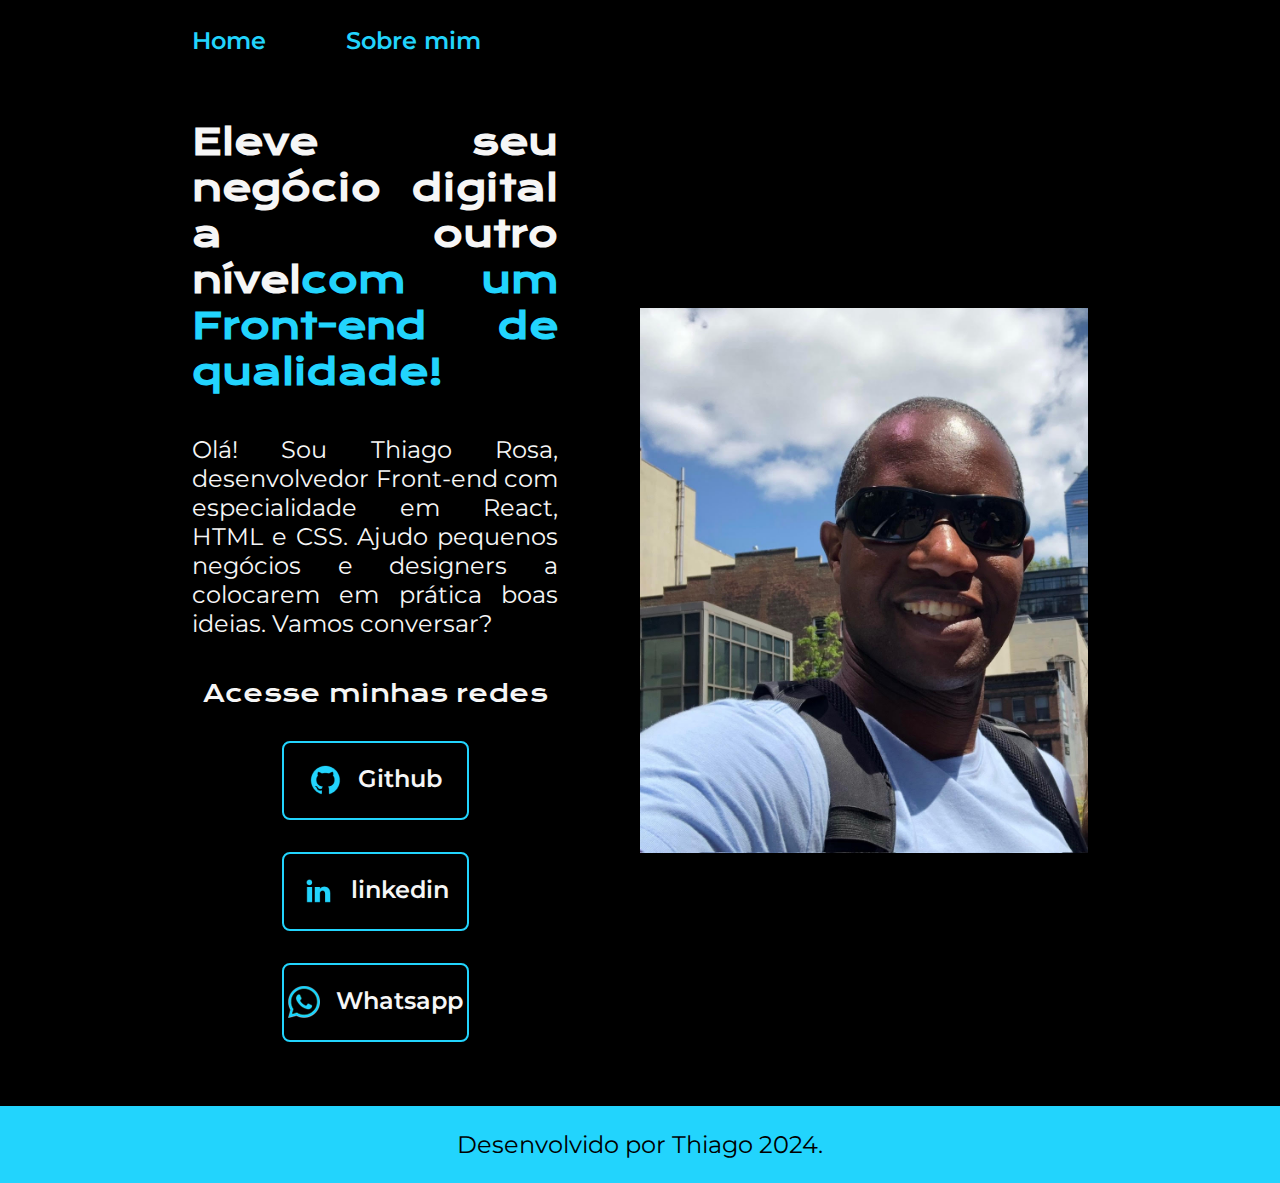
<file: index.html>
<!DOCTYPE html>
<html lang="pt-br">

<head>
    <meta charset="UTF-8">
    <meta http-equiv="X-UA-Compatible" content="IE=edge">
    <meta name="viewport" content="width=device-width, initial-scale=1.0">
    <title>Portifolio</title>
    <link rel="stylesheet" href="./styles/style.css">
</head>

<body>
    <header class="cabecalho">
        <nav class="cabecalho__menu">
            <a class="cabecalho__menu__link" href="index.html">Home</a>
            <a class="cabecalho__menu__link" href="about.html">Sobre mim</a>
        </nav>
    </header>
    <main class="apresentacao">
        <section class="apresentacao__conteudo">
            <h1 class="apresentacao__conteudo__titulo">Eleve seu negócio digital a outro nível<strong 
            class="titulo-destaque">com um Front-end de qualidade!
            </strong></h1>
            <p class="apresentacao__conteudo__texto">Olá! Sou Thiago Rosa, desenvolvedor
            Front-end com especialidade em React, HTML e
            CSS. Ajudo pequenos negócios e designers a
            colocarem em prática boas ideias. Vamos
            conversar?</p>
            <div class="apresentacao__links">
                <h2 class="apresentacao__links__subtitulo">Acesse minhas redes</h2>
                <a class="apresentacao__links__navegacao" href="https://github.com/thiagorcon" target="_blank">
                    <img src="./assets/github.png">
                    Github
                </a>
                <a class="apresentacao__links__navegacao" href="https://www.linkedin.com/in/thiago-rosa-con/" target="_blank">
                    <img src="./assets/linkedin.png">
                    linkedin
                </a>                
                <a class="apresentacao__links__navegacao" href="https://wa.me/5521981161988" target="_blank">
                    <img src="./assets/whatsapp.png">
                    Whatsapp
                </a>
            </div>
        </section>
        <img class="apresentacao__imagem" src="./assets/foto3.jpg" alt="Foto da Thiago">
    </main>
    <footer class="rodape">
        <p>Desenvolvido por Thiago 2024.</p>
    </footer>
</body>

</html>
</file>
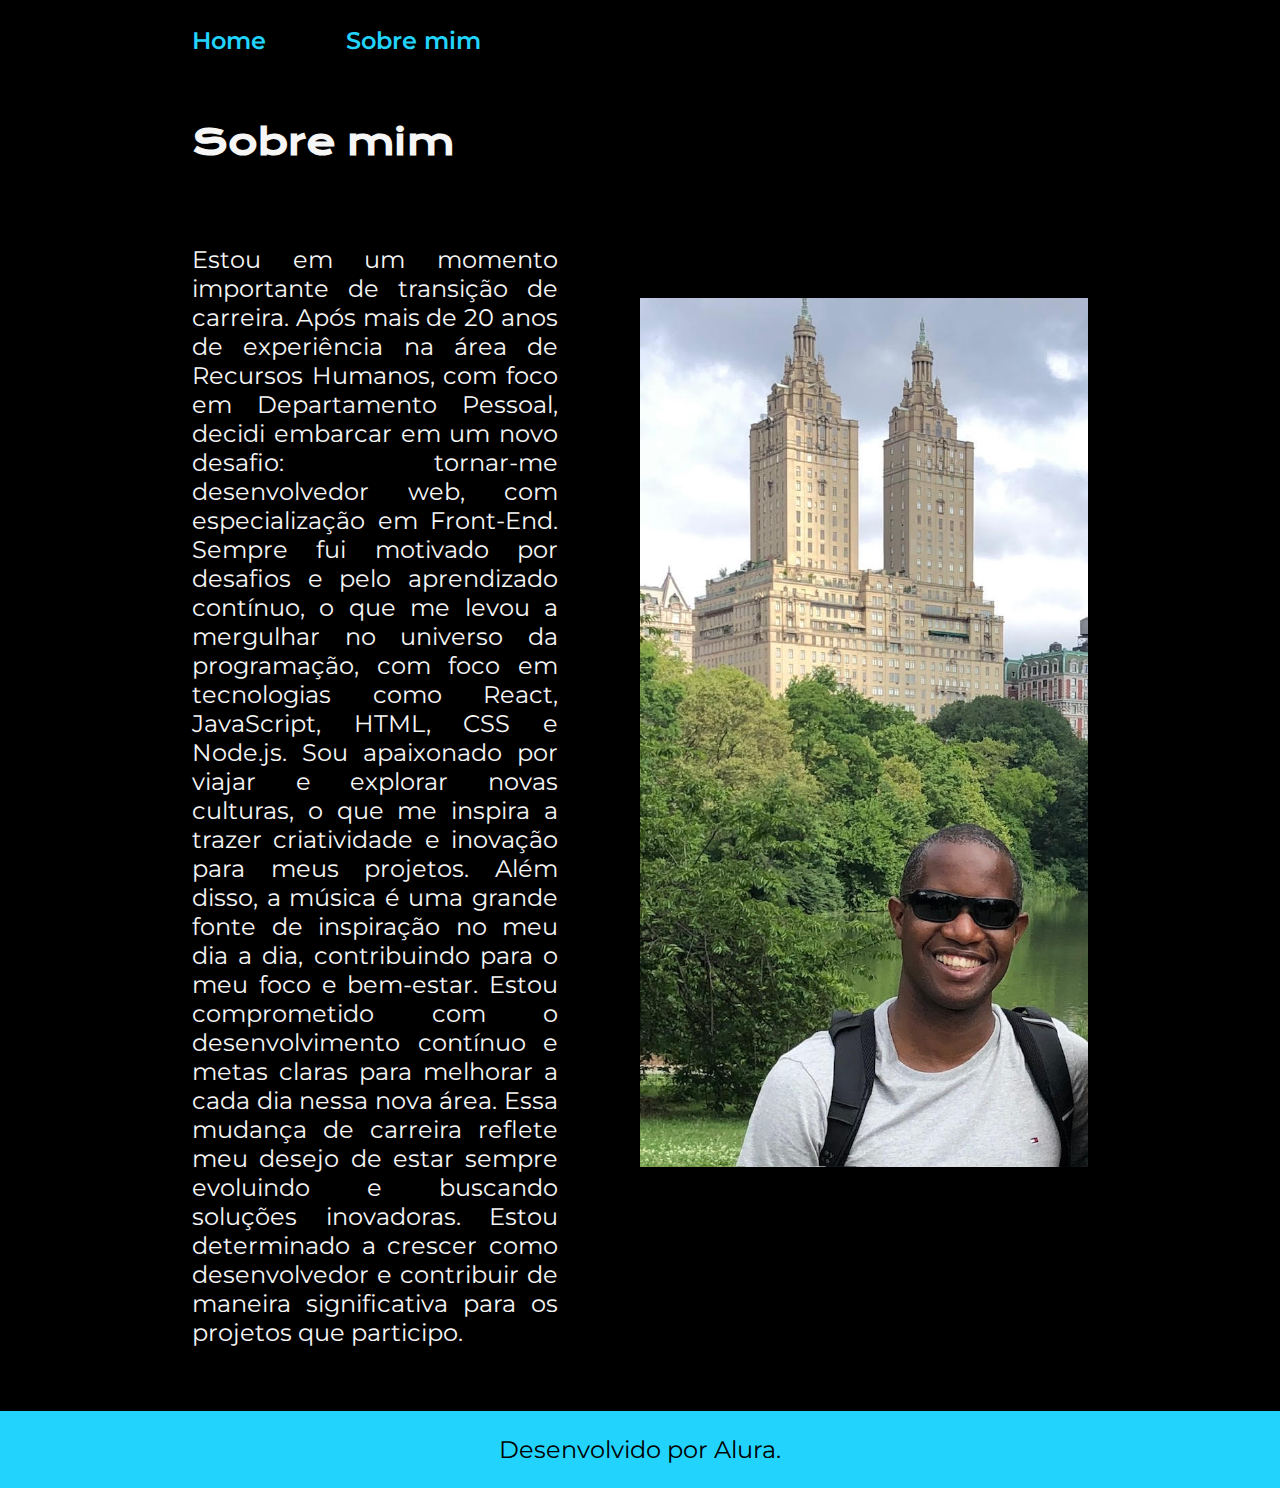
<file: about.html>
<!DOCTYPE html>
<html lang="pt-br">
  <head>
    <meta charset="UTF-8" />
    <meta http-equiv="X-UA-Compatible" content="IE=edge" />
    <meta name="viewport" content="width=device-width, initial-scale=1.0" />
    <title>Sobre mim</title>
    <link rel="stylesheet" href="./styles/style.css" />
  </head>

  <body>
    <header class="cabecalho">
      <nav class="cabecalho__menu">
        <a class="cabecalho__menu__link" href="index.html">Home</a>
        <a class="cabecalho__menu__link" href="about.html">Sobre mim</a>
      </nav>
    </header>

    <main class="apresentacao">
      <section class="apresentacao__conteudo">
        <h1 class="apresentacao__conteudo__titulo">Sobre mim</h1>
        <p class="apresentacao__conteudo__texto">
          
        </p>
        <p class="apresentacao__conteudo__texto">
          Estou em um momento importante de transição de carreira. Após mais de
          20 anos de experiência na área de Recursos Humanos, com foco em
          Departamento Pessoal, decidi embarcar em um novo desafio: tornar-me
          desenvolvedor web, com especialização em Front-End. Sempre fui
          motivado por desafios e pelo aprendizado contínuo, o que me levou a
          mergulhar no universo da programação, com foco em tecnologias como
          React, JavaScript, HTML, CSS e Node.js. Sou apaixonado por viajar e explorar
          novas culturas, o que me inspira a trazer criatividade e inovação para
          meus projetos. Além disso, a música é uma grande fonte de inspiração
          no meu dia a dia, contribuindo para o meu foco e bem-estar. Estou
          comprometido com o desenvolvimento contínuo e metas claras para
          melhorar a cada dia nessa nova área. Essa mudança de carreira reflete
          meu desejo de estar sempre evoluindo e buscando soluções inovadoras.
          Estou determinado a crescer como desenvolvedor e contribuir de maneira
          significativa para os projetos que participo.
        </p>
      </section>
      <img
        class="apresentacao__imagem"
        src="./assets/foto2.jpg"
        alt="Foto Thiago"
      />
    </main>

    <footer class="rodape">
      <p>Desenvolvido por Alura.</p>
    </footer>
  </body>
</html>
</file>
<file: styles/style.css>
@import url('https://fonts.googleapis.com/css2?family=Krona+One&family=Montserrat:wght@400;600&display=swap');

:root {
    --cor-primaria: #000000;
    --cor-secundaria: #F6F6F6;
    --cor-terciaria: #22D4FD;
    --cor-hover: #272727;

    --fonte-primaria: 'Krona One', sans-serif;
    --fonte-secundaria: 'Montserrat', sans-serif;
}
*{
    margin: 0;
    padding: 0;
}

body{
    box-sizing: border-box;
    background-color: var(--cor-primaria);
    color: var(--cor-secundaria);
}

.cabecalho{
    padding: 2% 0% 0% 15%;
}
.cabecalho__menu{
    display: flex;
    gap: 80px;
}
.cabecalho__menu__link{
    font-family: var(--fonte-secundaria);
    font-size: 1.5rem;
    font-weight: 600;
    color: var(--cor-terciaria);
    text-decoration: none;
}
.apresentacao{
    padding: 5% 15%;
    display: flex;
    align-items: center;
    justify-content: space-between;
    gap: 82px;
}
.apresentacao__conteudo{
    width: 50%;
    display: flex;
    flex-direction: column;
    gap: 40px;
    text-align: justify;
}

.apresentacao__conteudo__titulo{
    font-size: 2.25rem;
    font-family: var(--fonte-primaria);
}
.titulo-destaque{
    color: var(--cor-terciaria);
}
.apresentacao__conteudo__texto{
    font-size: 1.5rem;
    font-family: var(--fonte-secundaria);
}

.apresentacao__links{
    display: flex;
    flex-direction: column;
    justify-content: space-between;
    align-items: center;
    gap: 32px;
}
.apresentacao__links__subtitulo{
    font-family: var(--fonte-primaria);
    font-weight: 400;
    font-size: 1.5rem;
}
.apresentacao__links__navegacao{
    display: flex;
    justify-content: center;
    gap: 16px;
    border: 2px solid var(--cor-terciaria);
    width: 50%;
    text-align: center;
    border-radius: 8px;
    font-size: 1.5rem;
    font-weight: 600;
    padding: 21.5px 0;
    text-decoration: none;
    color: var(--cor-secundaria);
    font-family: var(--fonte-secundaria);
}
.apresentacao__links__navegacao:hover{
    background-color: var(--cor-hover);
}
.apresentacao__imagem{
    width: 50%;    
    /* teste with:25% */
}


.rodape{
    color: var(--cor-primaria);
    background-color: var(--cor-terciaria);
    padding: 24px;
    text-align: center;
    font-family: var(--fonte-secundaria);
    font-size: 1.5rem;
    font-weight: 400;
}

@media (max-width: 1200px) {
    .cabecalho{
         padding: 10%;  
    }
    .cabecalho__menu{
        justify-content: center;
    }
    .apresentacao{
        flex-direction: column-reverse;
        padding: 5%;
    }
    .apresentacao__conteudo{
        width: auto;
    }
}
</file>
